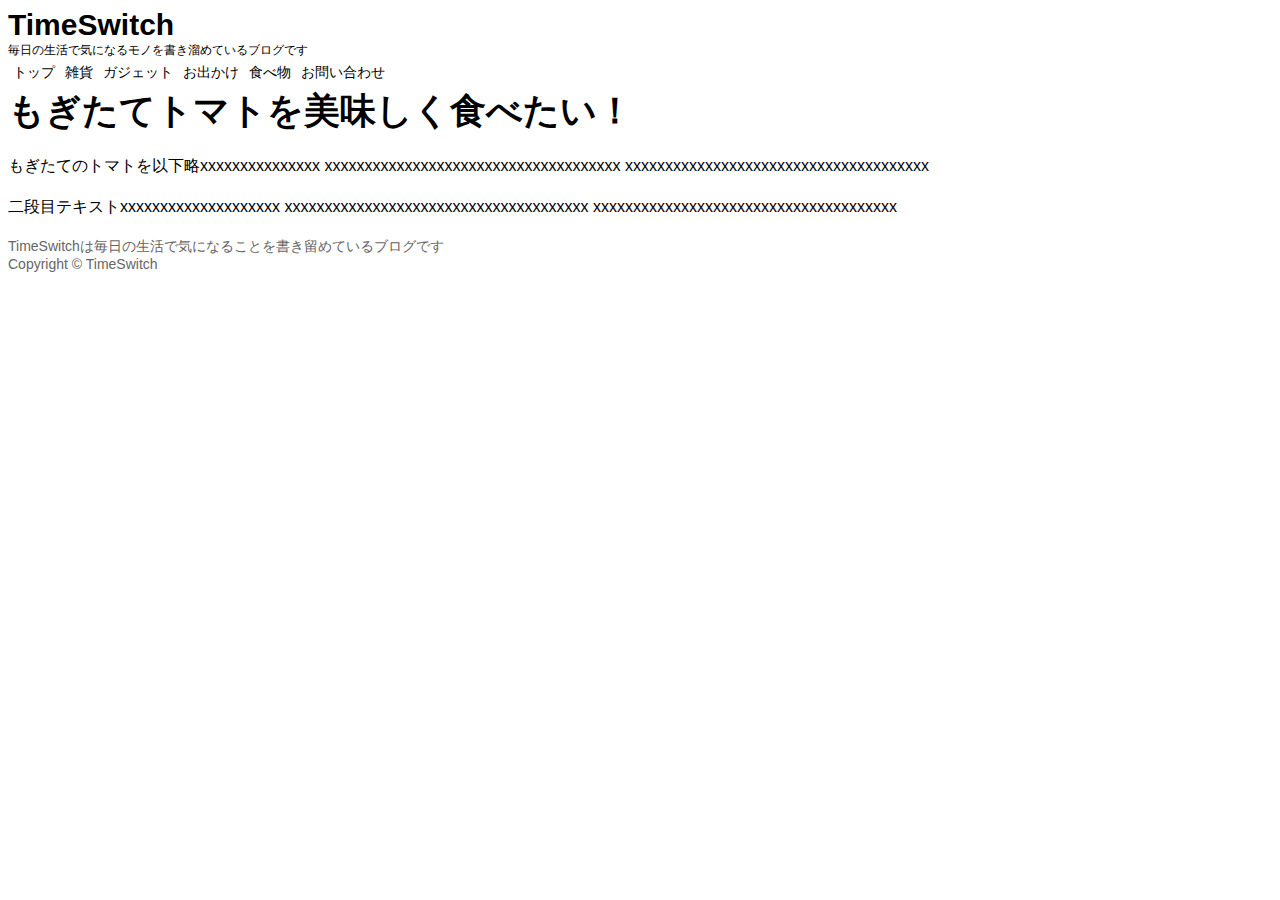
<file: sec2/index.html>
<!DOCTYPE html>
<html lang="ja">
<head>
<meta charset="UTF-8">
<title>サンプル</title>
<meta name="viewport" content="width=device-width">
<link rel="stylesheet" href="style.css">
<style>
  /* サイト名 */
  .site h1 a {
    color: #000000;
    text-decoration: none;  /* aタグの下線を消す */
  }
  .site h1 {
    margin: 0;
    font-size: 30px;
  }
  .site p {
    margin: 0;
    font-size: 12px;
  }

  /* 記事 */
  .kiji h1 {
    margin-top: 0;
    margin-bottom: 20px;
    font-size: 36px;
  }
  .kiji p {
    margin-top: 0;
    margin-bottom: 20px;
  }

  /* メニュー（縦並び） */
/*
  .menu ul {
    margin: 0;
    padding: 0;
    list-style: none;
  }

  .menu li a {
    display: block;
    padding: 5px;
    color: #000000;
    font-size: 14px;
    text-decoration: none;
  }

  .menu li a:hover {
    background-color: #eeeeee;
  }
*/
  /* メニュー（横並び） */
  .menu ul {
    margin: 0;
    padding: 0;
    list-style: none;
  }
  .menu li a {
    display: block;
    padding: 5px;
    color: #000000;
    font-size: 14px;
    text-decoration: none;
  }
  .menu li a:hover {
    background-color: #eeeeee;
  }
  .menu ul:after {
    content: "";
    display: block;
    clear: both;
  }
  .menu li {
    float: left;
    width: auto;
  }

  /* コピーライト */
  .copyright p {
    margin: 0;
    color: #666666;
    font-size: 14px;
  }
</style>
</head>
<body>

  <div class="site">
    <h1><a href="#">TimeSwitch</a></h1>
    <p>毎日の生活で気になるモノを書き溜めているブログです</p>
  </div>

  <div class="menu">
      <ul>
        <li><a href="#">トップ</a></li>
        <li><a href="#">雑貨</a></li>
        <li><a href="#">ガジェット</a></li>
        <li><a href="#">お出かけ</a></li>
        <li><a href="#">食べ物</a></li>
        <li><a href="#">お問い合わせ</a></li>
      </ul>
    </div>

  <div class="kiji">
    <h1>もぎたてトマトを美味しく食べたい！</h1>

    <p>
      もぎたてのトマトを以下略xxxxxxxxxxxxxxx
      xxxxxxxxxxxxxxxxxxxxxxxxxxxxxxxxxxxxx
      xxxxxxxxxxxxxxxxxxxxxxxxxxxxxxxxxxxxxx
    </p>

    <p>
      二段目テキストxxxxxxxxxxxxxxxxxxxx
      xxxxxxxxxxxxxxxxxxxxxxxxxxxxxxxxxxxxxx
      xxxxxxxxxxxxxxxxxxxxxxxxxxxxxxxxxxxxxx
    </p>
  </div>

  <div class="copyright">
    <p>TimeSwitchは毎日の生活で気になることを書き留めているブログです</p>
    <p>Copyright &copy; TimeSwitch</p>
  </div>

</body>
</html>
</file>
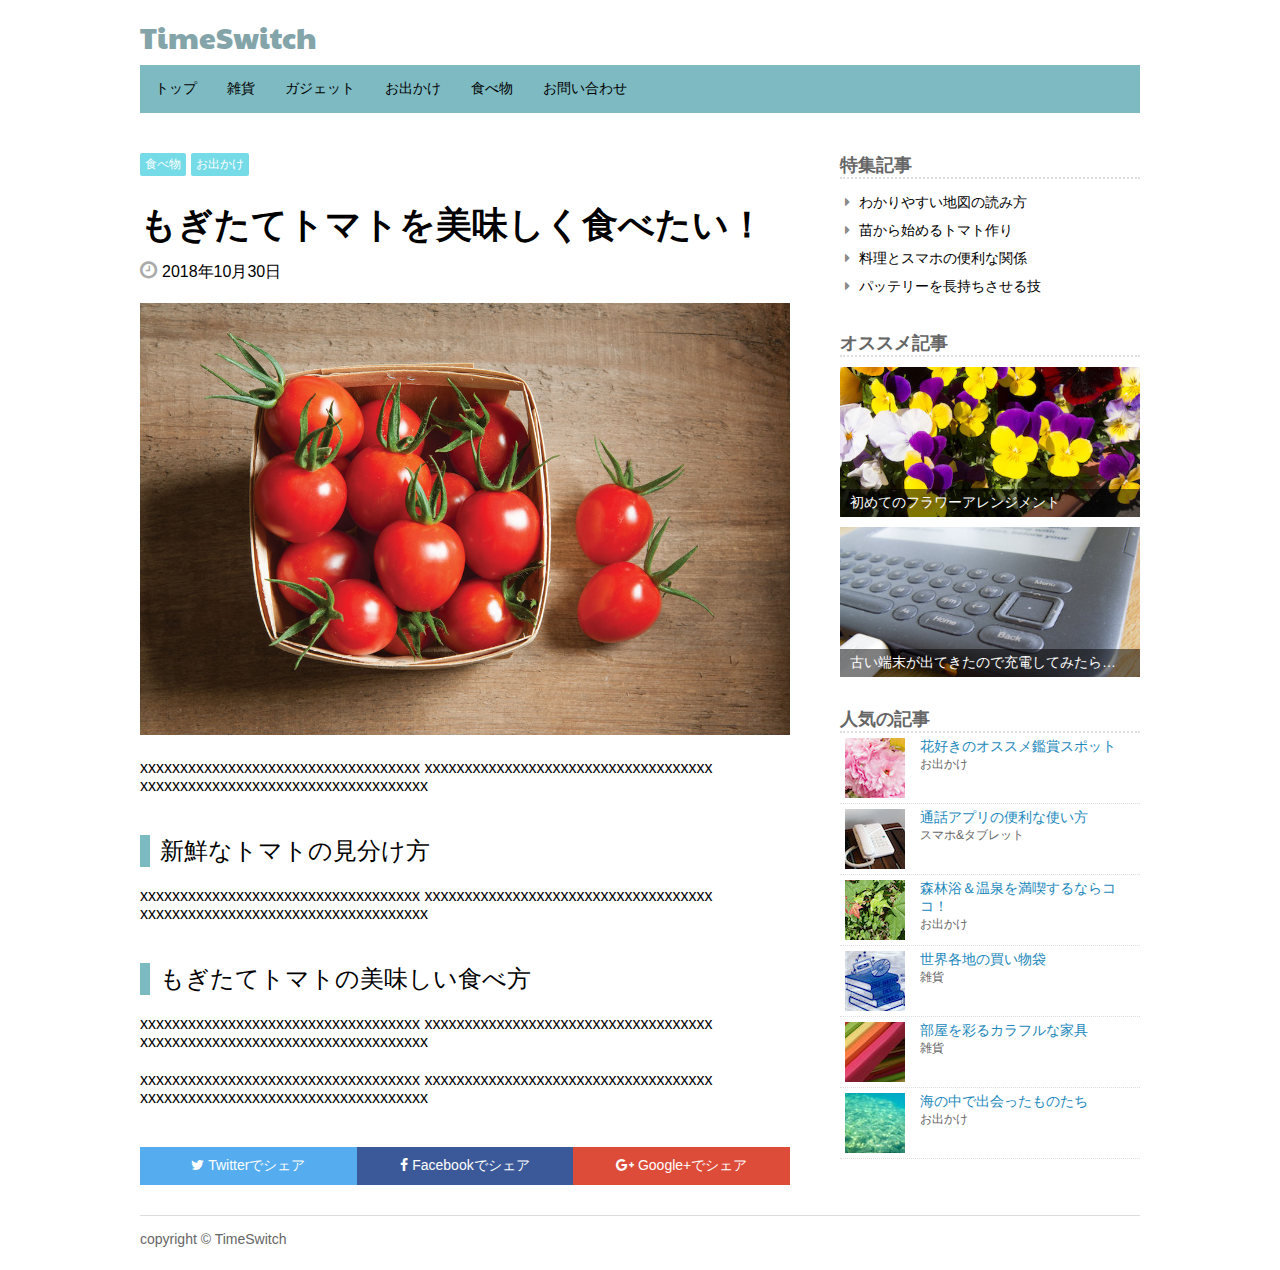
<file: sec3/index.html>
<!DOCTYPE html>
<html lang="ja">
<head>
  <meta charset="UTF-8">
  <meta name="viewport" content="width=device-width, initial-scale=1.0">
  <meta http-equiv="X-UA-Compatible" content="ie=edge">
  <link href="http://fonts.googleapis.com/css?family=Paytone+One" rel="stylesheet" type="text/css">
  <link href="http://netdna.bootstrapcdn.com/font-awesome/4.2.0/css/font-awesome.css" rel="stylesheet">
  <!--  <link rel="stylesheet" href="grid-guide.css"> -->
  <link rel="stylesheet" href="style.css">
  <title>sec3</title>
</head>
<body>
  <div class="box1">
    <div class="site">
      <h1><a href="#">TimeSwitch</a></h1>
    </div>
  </div>

  <div class="box2">
    <nav class="menu">
      <ul>
        <li><a href="#">トップ</a></li>
        <li><a href="#">雑貨</a></li>
        <li><a href="#">ガジェット</a></li>
        <li><a href="#">お出かけ</a></li>
        <li><a href="#">食べ物</a></li>
        <li><a href="#">お問い合わせ</a></li>
      </ul>
    </nav>
  </div>

  <div class="boxA">
    <div class="box3">
      <article class="kiji">
        <div class="kijicat">
          <ul>
            <li><a href="#">食べ物</a></li>
            <li><a href="#">お出かけ</a></li>
          </ul>
        </div>
        <h1>もぎたてトマトを美味しく食べたい！</h1>
        <div class="kijiinfo">
          <time datetime="2018-10-30">
            <i class="fa fa-clock-o"></i>2018年10月30日
          </time>
        </div>
        <p><img src="img/tomato.jpg" alt="tomato"></p>
        <p>xxxxxxxxxxxxxxxxxxxxxxxxxxxxxxxxxxx
          xxxxxxxxxxxxxxxxxxxxxxxxxxxxxxxxxxxx
          xxxxxxxxxxxxxxxxxxxxxxxxxxxxxxxxxxxx</p>

        <h2>新鮮なトマトの見分け方</h2>
        <p>xxxxxxxxxxxxxxxxxxxxxxxxxxxxxxxxxxx
          xxxxxxxxxxxxxxxxxxxxxxxxxxxxxxxxxxxx
          xxxxxxxxxxxxxxxxxxxxxxxxxxxxxxxxxxxx</p>

        <h2>もぎたてトマトの美味しい食べ方</h2>
        <p>xxxxxxxxxxxxxxxxxxxxxxxxxxxxxxxxxxx
          xxxxxxxxxxxxxxxxxxxxxxxxxxxxxxxxxxxx
          xxxxxxxxxxxxxxxxxxxxxxxxxxxxxxxxxxxx</p>

        <p>xxxxxxxxxxxxxxxxxxxxxxxxxxxxxxxxxxx
          xxxxxxxxxxxxxxxxxxxxxxxxxxxxxxxxxxxx
          xxxxxxxxxxxxxxxxxxxxxxxxxxxxxxxxxxxx</p>
      </article>

      <div class="share">
        <ul>
        <li><a href="https://twitter.com/intent/tweet?text=%E3%82%82%E3%81%8E%E3%81%9F%E3%81%A6%E3%83%88%E3%83%9E%E3%83%88%E3%82%92%E7%BE%8E%E5%91%B3%E3%81%97%E3%81%8F%E9%A3%9F%E3%81%B9%E3%81%9F%E3%81%84%EF%BC%81&amp;url=http%3A%2F%2Fexample.com&amp;via=ebisucom" onclick="window.open(this.href, 'SNS', 'width=500, height=300, menubar=no, toolbar=no, scrollbars=yes'); return false;" class="share-tw">
          <i class="fa fa-twitter"></i>
          <span>Twitter</span>でシェア
        </a></li>
        <li><a href="http://www.facebook.com/share.php?u=http%3A%2F%2Fexample.com" onclick="window.open(this.href, 'SNS', 'width=500, height=500, menubar=no, toolbar=no, scrollbars=yes'); return false;" class="share-fb">
          <i class="fa fa-facebook"></i>
          <span>Facebook</span>でシェア
        </a></li>
        <li><a href="https://plus.google.com/share?url=http%3A%2F%2Fexample.com" onclick="window.open(this.href, 'SNS', 'width=500, height=500, menubar=no, toolbar=no, scrollbars=yes'); return false;" class="share-gp">
          <i class="fa fa-google-plus"></i>
          <span>Google+</span>でシェア
        </a></li>
        </ul>
      </div>
    </div>
    <div class="box4">
      <div class="box4-1">
        <aside class="sidemenu">
          <h1>特集記事</h1>
          <ul>
            <li><a href="#">
              <i class="fa fa-caret-right"></i>
              わかりやすい地図の読み方</a>
            </li>
            <li><a href="#">
              <i class="fa fa-caret-right"></i>
              苗から始めるトマト作り</a>
            </li>
            <li><a href="#">
              <i class="fa fa-caret-right"></i>
              料理とスマホの便利な関係</a>
            </li>
            <li><a href="#">
              <i class="fa fa-caret-right"></i>
              パッテリーを長持ちさせる技</a>
            </li>
          </ul>
        </aside>

        <aside class="osusume">
          <h1>オススメ記事</h1>
          <ul>
            <li><a href="#">
              <img src="img/flower.jpg" alt="flower">
              <div class="text">
                初めてのフラワーアレンジメント
              </div>
            </a></li>
            <li><a href="#">
              <img src="img/old.jpg" alt="old">
              <div class="text">
                古い端末が出てきたので充電してみたら…
              </div>
            </a></li>
          </ul>
        </aside>
      </div>

      <div class="box4-2">
        <aside class="ninki">
          <h1>人気の記事</h1>
          <ul>
            <li><a href="#">
              <img src="img/sakura-60x60.jpg" alt="sakura">
              <div class="text">
                花好きのオススメ鑑賞スポット
                <span>お出かけ</span>
              </div>
            </a></li>
            <li><a href="#">
              <img src="img/tel-60x60.jpg" alt="tel">
              <div class="text">
                通話アプリの便利な使い方
                <span>スマホ&タブレット</span>
              </div>
            </a></li>
            <li><a href="#">
              <img src="img/green-60x60.jpg" alt="mori">
              <div class="text">
                森林浴＆温泉を満喫するならココ！
                <span>お出かけ</span>
              </div>
            </a></li>
            <li><a href="#">
              <img src="img/bag-60x60.jpg" alt="bag">
              <div class="text">
                世界各地の買い物袋
                <span>雑貨</span>
              </div>
            </a></li>
            <li><a href="#">
              <img src="img/color-60x60.jpg" alt="color">
              <div class="text">
                部屋を彩るカラフルな家具
                <span>雑貨</span>
              </div>
            </a></li>
            <li><a href="#">
              <img src="img/sea-60x60.jpg" alt="sea">
              <div class="text">
                海の中で出会ったものたち
                <span>お出かけ</span>
              </div>
            </a></li>
          </ul>
        </aside>
      </div>

    </div>
  </div>

  <div class="box5">
    <div class="copyright">
      <p>copyright &copy; TimeSwitch</p>
    </div>
  </div>

</body>
</html>
</file>
<file: sec2/style.css>
@charset "UTF-8";

body	{font-family: 'メイリオ', 'Hiragino Kaku Gothic Pro', sans-serif}
</file>
<file: sec3/grid-guide.css>
@charset "UTF-8";

/* グリッドガイド */

[class^="box"],
div:not([class]) 
	{
	border: solid 8px #faa;
	color: #faa;
	background-color: #fee;
	-webkit-box-sizing: border-box;
	-moz-box-sizing: border-box;
	box-sizing: border-box;

	text-align: center;
	line-height: 200px;
	font-family: Verdata, Helvetica, sans-serif;
	font-weight: bold;
	font-size: 40px;
	}

body > div:not([class]) {min-height: 200px}

[class^="box"] > *:not([class^="box"]) {
	min-height: 0;
	line-height: 1.5;
	color: #000000;
	font-size: 14px;
	font-family: 'メイリオ', 'Hiragino Kaku Gothic Pro', sans-serif;
	font-weight: normal;
	text-align: left;
	}


[class^="box"] > [class^="box"],
div:not([class]) > div:not([class]) 
	{
	border-color: #e0e03d;
	color: #e0e03d;
	background-color: #ffe;
	}


[class^="box"] > [class^="box"] > [class^="box"]	{
	border-color: #aaf;
	color: #aaf;
	background-color: #eef;
	}

[class^="box"] > [class^="box"] > [class^="box"] > [class^="box"]	{
	border-color: #afa;
	color: #afa;
	background-color: #efe;
	}
</file>
<file: sec3/style.css>
@charset "UTF-8";

body {
  font-family: "メイリオ", "Hiragino Kaku Gothic Pro", sans-serif
}

/* サイト名 */
.site h1 a {
  color: #83a4a8;
  text-decoration: none;
}

.site h1 {
  margin: 0px;
  font-size: 30px;
  font-family: 'Paytone One', sans-serif;
  font-weight: normal;
}

/* ナビゲーションメニュー */
.menu ul {
  margin: 0;
  padding: 0;
  list-style: none;
}

.menu li a {
  display: block;
  padding: 15px;
  color: #000000;
  font-size: 14px;
  text-decoration: none;
}

.menu li a:hover {
  background-color: #75dbe7;
}

.menu ul:after {
  content: "";
  display: block;
  clear: both;
}

.menu li {
  float: left;
  width: auto;
}

/* 記事 */
.kiji h1 {
  margin-top: 0;
  margin-bottom: 20px;
  font-size: 36px;
}

.kiji p {
  margin-top: 0;
  margin-bottom: 20px;
}

.kiji img {
  max-width: 100%;
  height: auto;
}

/* 記事の小見出し */
.kiji h2 {
  margin-top: 40px;
  padding-left: 10px;
  border-left: solid 10px #7cbac1;
  font-weight: normal;
}

/* 記事の投稿日 */
.kijiinfo {
  margin-top: -10px;
  margin-bottom: 20px;
}

.kijiinfo i {
  margin-right: 5px;
  color: #aaaaaa;
  font-size: 20px;
}

/* 記事の分類 */
.kijicat {
  margin-bottom: 25px;
}

.kijicat ul {
  margin: 0;
  padding: 0;
  list-style: none;
}

.kijicat li a {
  display: block;
  padding: 3px 5px;
  background-color: #75dbe7;
  color: #ffffff;
  margin-right: 5px;
  border-radius: 2px;
  font-size: 12px;
  text-decoration: none;
}

.kijicat li a:hover {
  background-color: #94ecf6;
}

.kijicat ul:after {
  content: "";
  display: block;
  clear:both;
}

.kijicat li {
  float: left;
  width: auto;
}

/* snsのシェアボタン */
.share {
  margin-top: 40px;
}

.share ul {
  margin: 0;
  padding: 0;
  list-style: none;
}

.share li a {
  display: block;
  padding: 10px 5px;
  color: #ffffff;
  text-align: center;
  font-size: 14px;
  text-decoration: none;
}

.share-tw {
  background-color: #55acee;
}

.share-fb {
  background-color: #3b5998;
}

.share-gp {
  background-color: #dd4b39;
}

.share li a:hover {
  opacity: 0.8;
}

.share ul:after {
  content: "";
  display: block;
  clear: both;
}

.share li {
  float: left;
  width: 33.3333%;
}

/* サイドメニュー */
.sidemenu {
  margin-bottom: 30px;
}

.sidemenu ul {
  margin: 0;
  padding: 0;
  list-style: none;
}

.sidemenu li a {
  display: block;
  padding: 5px;
  color: #000000;
  font-size: 14px;
  text-decoration: none;
}

.sidemenu li a:hover {
  background-color: #eeeeee;
}

.sidemenu h1 {
  margin-top:0;
  margin-bottom: 10px;
  border-bottom: dotted 2px #dddddd;
  color: #666666;
  font-size: 18px;
}

.sidemenu i {
  margin-right: 5px;
  color: #888888;
}

/* オススメ記事一覧 */
.osusume {
  margin-bottom: 30px;
}

.osusume ul {
  margin: 0;
  padding: 0;
  list-style: none;
}

.osusume li a {
  display: block;
  padding: 0;
  margin-bottom: 10px;
  color: #000000;
  font-size: 14px;
  text-decoration: none;
}

.osusume li a:hover {
background-color: #eeeeee;
opacity: 0.8;
}

.osusume h1 {
  margin-top: 0;
  margin-bottom: 10px;
  color: #666666;
  border-bottom: dotted 2px #dddddd;
  font-size: 18px;
}

.osusume img {
  width: 100%;
  height: auto;
  border: none;
  vertical-align: bottom;
}

.osusume .text {
  padding: 5px 10px;
  background-color: rgba(0, 0, 0, 0.5);
  color: #ffffff;
}

/* オススメ記事メニューのテキストを重ねる */
.osusume a {
  position: relative;
}

.osusume .text {
  position: absolute;
  bottom: 0;
  left: 0;
  width: 100%;
  -moz-box-sizing: border-box;
  -webkit-box-sizing: border-box;
  box-sizing: border-box;
}

/* 人気の記事メニュー */
.ninki ul {
  margin: 0;
  padding: 0;
  list-style: none;
}

.ninki li a {
  display: block;
  padding: 5px;
  color: #2288bb;
  font-size: 14px;
  text-decoration: none;
  border-bottom: dotted 1px #dddddd;
}

.ninki li a:hover {
  background-color: #eeeeee;
}

.ninki li a img {
  border: none;
}

.ninki h1 {
  margin-top: 0;
  margin-bottom: 0;
  border-bottom: dotted 2px #dddddd;
  color: #666666;
  font-size: 18px;
}

.ninki a:after {
  content: "";
  display: block;
  clear: both;
}

.ninki img {
  float: left;
  width: 60px;
}

.ninki .text {
  float: none;
  width: auto;
  margin-left: 60px;
  padding-left: 15px;
}

.ninki span {
  display: block;
  color: #666666;
  font-size: 12px;
}

/* コピーライト */
.copyright p {
  margin: 0;
  color: #666666;
  font-size: 14px;
}

/* box2をバーの形にする */
.box2 {
  background-color: #7ebac1;
}

/* box5の上に区切り線を引く */
.box5 {
  border-top: solid 1px #dddddd;
}

/* ボックスの上下の間隔 */
.box1 {
  padding-top: 8px;
  padding-bottom: 8px;
}

.box3 {
  padding-top: 40px;
  padding-bottom: 30px;
}

.box4 {
  padding-top: 40px;
  padding-bottom: 30px;
}

.box5 {
  padding-top: 15px;
  padding-bottom: 15px;
}

/* ------------ 599px以下 -------------- */
@media (max-width: 599px) {
  /* ナビゲーションメニュー */
  .menu li a {
    padding: 10px 3px;
    font-size: 11px;
  }

  /* サイト名と記事のタイトル */
  .site h1 {
    font-size: 20;
  }

  .kiji h1 {
    font-size: 26px;
  }

  /* ボックスの上下の間隔 */
  .box1 {
    padding-top: 4px;
    padding-bottom: 4px;
  }

  .box3 {
    padding-top: 25px;
  }

  /* snsシェアボタン */
  .share span {
    display: inline-block;
    text-indent: -9999px;
  }
}

/* ------------ 600px以上、767px以下 -------------- */
@media (min-width: 600px) and (max-width: 767px) {
  /* box4-1,2を横並びにする */
  .box4:after {
    content: "";
    display: block;
    clear: both;
  }
  .box4-1 {
    float: left;
    width: 50%;
  }
  .box4-2 {
    float: left;
    width: 50%;
  }

  /* box4-1,2の左右の間隔を調整 */
  .box4-1 {
    padding-right: 20px;
    -moz-box-sizing: border-box;
    -webkit-box-sizing: border-box;
    box-sizing: border-box;
  }
  .box4-2 {
    padding-left: 20px;
    -moz-box-sizing: border-box;
    -webkit-box-sizing: border-box;
    box-sizing: border-box;
  }
}

/* ------------ 767px以上 -------------- */
@media (min-width: 768px) {
  /* box3 box4 を横並びにする設定 */
  .boxA:after {
    content: "";
    display: block;
    clear: both;
  }

  .box3 {
    float: left;
    width: 70%;
  }

  .box4 {
    float: left;
    width: 30%;
  }

  /* box3とbox4の左右の間隔 */
  .box3 {
    padding-right: 50px;
    -moz-box-sizing: border-box;
    -webkit-box-sizing: border-box;
    box-sizing: border-box;
  }
}

/* ------------ 1040px以上 -------------- */
@media (min-width: 1040px) {
  /* 画面の最大サイズを固定 */
  .box1, .box2, .boxA, .box5 {
    width: 1000px;
    margin-left: auto;
    margin-right: auto;
  }
}
</file>
